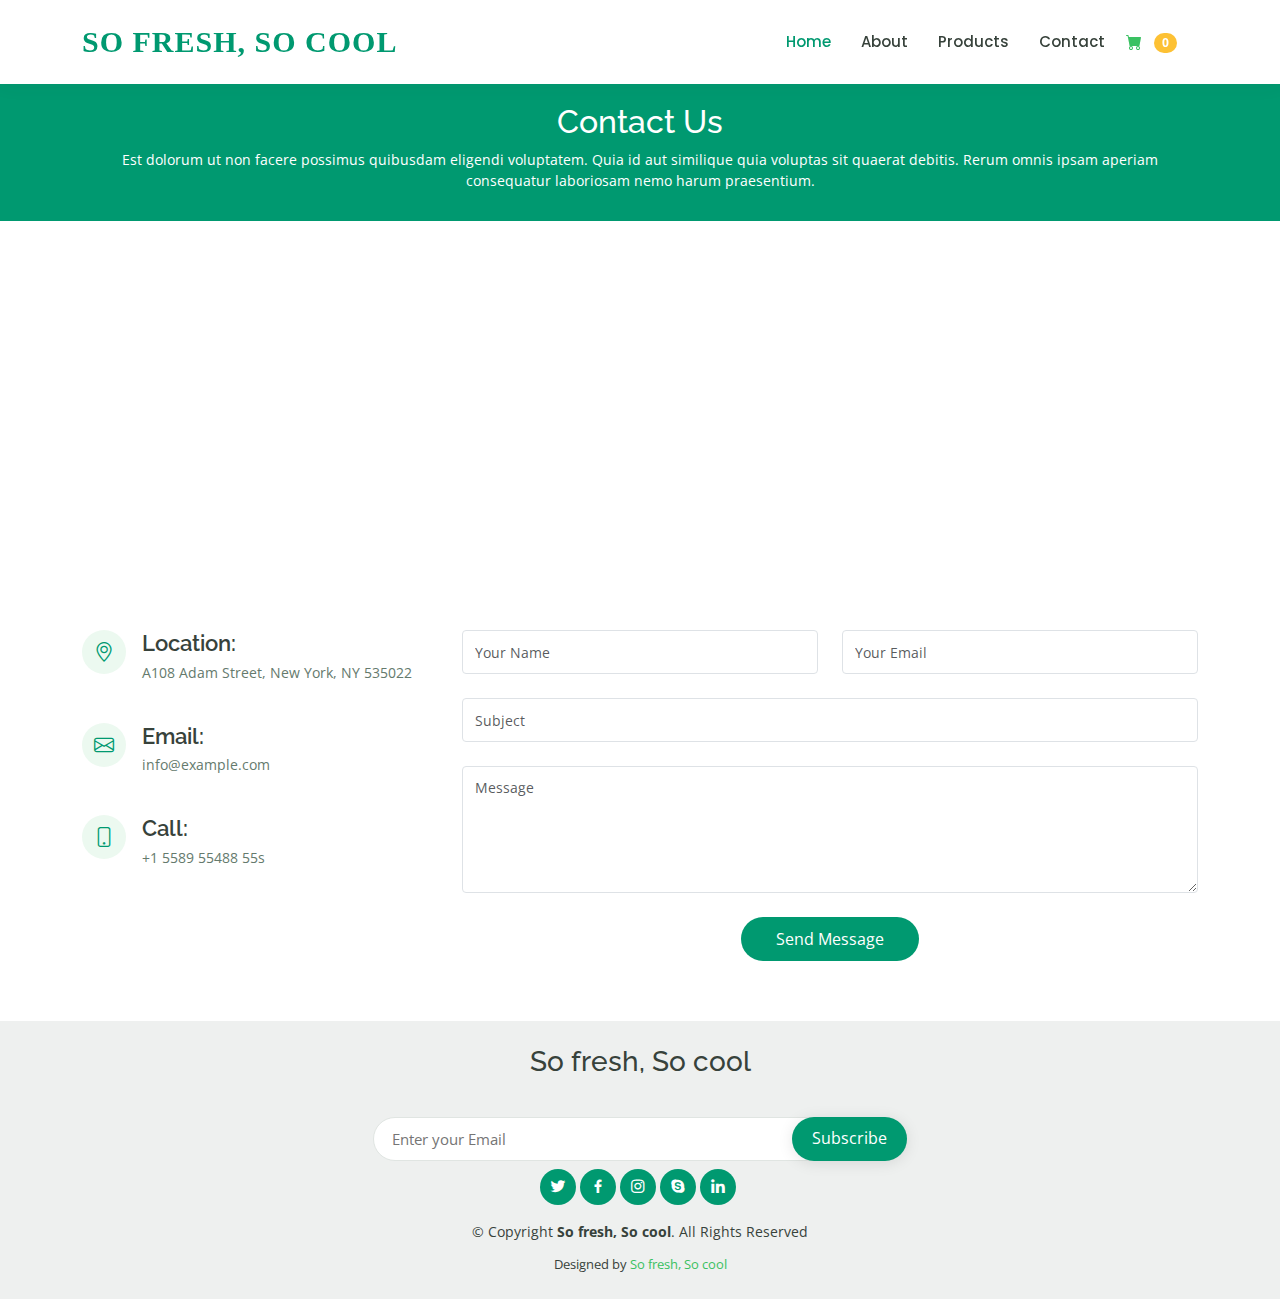
<file: contact.html>
<!DOCTYPE html>
<html lang="en">

<head>
  <meta charset="utf-8">
  <meta content="width=device-width, initial-scale=1.0" name="viewport">

  <title>So fresh, So cool</title>
  <meta content="" name="description">
  <meta content="" name="keywords">

  <!-- Favicons -->
  <link href="assets/img/favicon.png" rel="icon">
  <link href="assets/img/apple-touch-icon.png" rel="apple-touch-icon">

  <!-- Google Fonts -->
  <link href="https://fonts.googleapis.com/css?family=Open+Sans:300,300i,400,400i,600,600i,700,700i|Raleway:300,300i,400,400i,500,500i,600,600i,700,700i|Poppins:300,300i,400,400i,500,500i,600,600i,700,700i" rel="stylesheet">

  <!-- Vendor CSS Files -->
  <link href="assets/vendor/animate.css/animate.min.css" rel="stylesheet">
  <link href="assets/vendor/aos/aos.css" rel="stylesheet">
  <link href="assets/vendor/bootstrap/css/bootstrap.min.css" rel="stylesheet">
  <link href="assets/vendor/bootstrap-icons/bootstrap-icons.css" rel="stylesheet">
  <link href="assets/vendor/boxicons/css/boxicons.min.css" rel="stylesheet">
  <link href="assets/vendor/remixicon/remixicon.css" rel="stylesheet">
  <link href="assets/vendor/swiper/swiper-bundle.min.css" rel="stylesheet">

  <!-- Template Main CSS File -->
  <link href="assets/css/style.css" rel="stylesheet">

  <!-- =======================================================
  * Template Name: Mentor
  * Updated: Jul 27 2023 with Bootstrap v5.3.1
  * Template URL: https://bootstrapmade.com/mentor-free-education-bootstrap-theme/
  * Author: BootstrapMade.com
  * License: https://bootstrapmade.com/license/
  ======================================================== -->
</head>

<body>

  <!-- ======= Header ======= -->
  <header id="header" class="fixed-top">
    <div class="container d-flex align-items-center">

      <h1 class="logo me-auto"><a href="index.html">So fresh, So cool</a></h1>
      <!-- Uncomment below if you prefer to use an image logo -->
      <!-- <a href="index.html" class="logo me-auto"><img src="assets/img/logo.png" alt="" class="img-fluid"></a>-->

      <nav id="navbar" class="navbar order-last order-lg-0">
        <ul>
          <li><a class="active" href="index.html">Home</a></li>
          <li><a href="about.html">About</a></li>
          <li><a href="products.html">Products</a></li>
          <!-- <li><a href="trainers.html">Trainers</a></li> -->
          <!-- <li><a href="events.html">Events</a></li> -->
          <!-- <li><a href="pricing.html">Pricing</a></li> -->

          <!-- <li class="dropdown"><a href="#"><span>Drop Down</span> <i class="bi bi-chevron-down"></i></a>
            <ul>
              <li><a href="#">Drop Down 1</a></li>
              <li class="dropdown"><a href="#"><span>Deep Drop Down</span> <i class="bi bi-chevron-right"></i></a>
                <ul>
                  <li><a href="#">Deep Drop Down 1</a></li>
                  <li><a href="#">Deep Drop Down 2</a></li>
                  <li><a href="#">Deep Drop Down 3</a></li>
                  <li><a href="#">Deep Drop Down 4</a></li>
                  <li><a href="#">Deep Drop Down 5</a></li>
                </ul>
              </li>
              <li><a href="#">Drop Down 2</a></li>
              <li><a href="#">Drop Down 3</a></li>
              <li><a href="#">Drop Down 4</a></li>
            </ul>
          </li> -->
          <li><a href="contact.html">Contact</a></li>
        </ul>
        <i class="bi bi-list mobile-nav-toggle"></i>
      </nav><!-- .navbar -->

      <!-- <a href="#" class="bi-cart-fill">Cart</a> -->
      <form class="d-flex p-2">
        <button class="btn" type="submit">
            <i class="bi-cart-fill me-1" style="color: #3ac162;"></i>
            <!-- Cart -->
            <span class="badge text-white ms-1 rounded-pill" style="background-color: #fdc134;">0</span>
        </button>
      </form>

    </div>
  </header><!-- End Header -->

  <main id="main">

    <!-- ======= Breadcrumbs ======= -->
    <div class="breadcrumbs" data-aos="fade-in">
      <div class="container">
        <h2>Contact Us</h2>
        <p>Est dolorum ut non facere possimus quibusdam eligendi voluptatem. Quia id aut similique quia voluptas sit quaerat debitis. Rerum omnis ipsam aperiam consequatur laboriosam nemo harum praesentium. </p>
      </div>
    </div><!-- End Breadcrumbs -->

    <!-- ======= Contact Section ======= -->
    <section id="contact" class="contact">
      <div data-aos="fade-up">
        <iframe style="border:0; width: 100%; height: 350px;" src="https://www.google.com/maps/embed?pb=!1m14!1m8!1m3!1d12097.433213460943!2d-74.0062269!3d40.7101282!3m2!1i1024!2i768!4f13.1!3m3!1m2!1s0x0%3A0xb89d1fe6bc499443!2sDowntown+Conference+Center!5e0!3m2!1smk!2sbg!4v1539943755621" frameborder="0" allowfullscreen></iframe>
      </div>

      <div class="container" data-aos="fade-up">

        <div class="row mt-5">

          <div class="col-lg-4">
            <div class="info">
              <div class="address">
                <i class="bi bi-geo-alt"></i>
                <h4>Location:</h4>
                <p>A108 Adam Street, New York, NY 535022</p>
              </div>

              <div class="email">
                <i class="bi bi-envelope"></i>
                <h4>Email:</h4>
                <p>info@example.com</p>
              </div>

              <div class="phone">
                <i class="bi bi-phone"></i>
                <h4>Call:</h4>
                <p>+1 5589 55488 55s</p>
              </div>

            </div>

          </div>

          <div class="col-lg-8 mt-5 mt-lg-0">

            <form action="forms/contact.php" method="post" role="form" class="php-email-form">
              <div class="row">
                <div class="col-md-6 form-group">
                  <input type="text" name="name" class="form-control" id="name" placeholder="Your Name" required>
                </div>
                <div class="col-md-6 form-group mt-3 mt-md-0">
                  <input type="email" class="form-control" name="email" id="email" placeholder="Your Email" required>
                </div>
              </div>
              <div class="form-group mt-3">
                <input type="text" class="form-control" name="subject" id="subject" placeholder="Subject" required>
              </div>
              <div class="form-group mt-3">
                <textarea class="form-control" name="message" rows="5" placeholder="Message" required></textarea>
              </div>
              <div class="my-3">
                <div class="loading">Loading</div>
                <div class="error-message"></div>
                <div class="sent-message">Your message has been sent. Thank you!</div>
              </div>
              <div class="text-center"><button type="submit">Send Message</button></div>
            </form>

          </div>

        </div>

      </div>
    </section><!-- End Contact Section -->

  </main><!-- End #main -->

  <!-- ======= Footer ======= -->
  <footer id="footer">
    <div class="container p-4">
      <h3 class="text-center">So fresh, So cool</h3>
      <!-- <p class="text-center">Et aut eum quis fuga eos sunt ipsa nihil. Labore corporis magni eligendi fuga maxime saepe commodi placeat.</p> -->
      <div class="row footer-newsletter justify-content-center">
        <div class="col-lg-6">
          <form action="" method="post">
            <input type="email" name="email" placeholder="Enter your Email"><input type="submit" value="Subscribe">
          </form>
        </div>
      </div>
      <div class="social-links d-flex justify-content-center p-2">
        <a href="#" class="twitter"><i class="bx bxl-twitter"></i></a>
        <a href="#" class="facebook"><i class="bx bxl-facebook"></i></a>
        <a href="#" class="instagram"><i class="bx bxl-instagram"></i></a>
        <a href="#" class="google-plus"><i class="bx bxl-skype"></i></a>
        <a href="#" class="linkedin"><i class="bx bxl-linkedin"></i></a>
      </div>
      <div class="copyright text-center p-2">
        &copy; Copyright <strong><span>So fresh, So cool</span></strong>. All Rights Reserved
      </div>
      <div class="credits text-center">
        <!-- All the links in the footer should remain intact. -->
        <!-- You can delete the links only if you purchased the pro version. -->
        <!-- Licensing information: https://bootstrapmade.com/license/ -->
        <!-- Purchase the pro version with working PHP/AJAX contact form: https://bootstrapmade.com/Soo-bootstrap-template/ -->
        Designed by <a href="https://bootstrapmade.com/">So fresh, So cool</a>
      </div>
    </div>
  </footer><!-- End Footer -->

  <div id="preloader"></div>
  <a href="#" class="back-to-top d-flex align-items-center justify-content-center"><i class="bi bi-arrow-up-short"></i></a>

  <!-- Vendor JS Files -->
  <script src="assets/vendor/purecounter/purecounter_vanilla.js"></script>
  <script src="assets/vendor/aos/aos.js"></script>
  <script src="assets/vendor/bootstrap/js/bootstrap.bundle.min.js"></script>
  <script src="assets/vendor/swiper/swiper-bundle.min.js"></script>
  <script src="assets/vendor/php-email-form/validate.js"></script>

  <!-- Template Main JS File -->
  <script src="assets/js/main.js"></script>

</body>

</html>
</file>
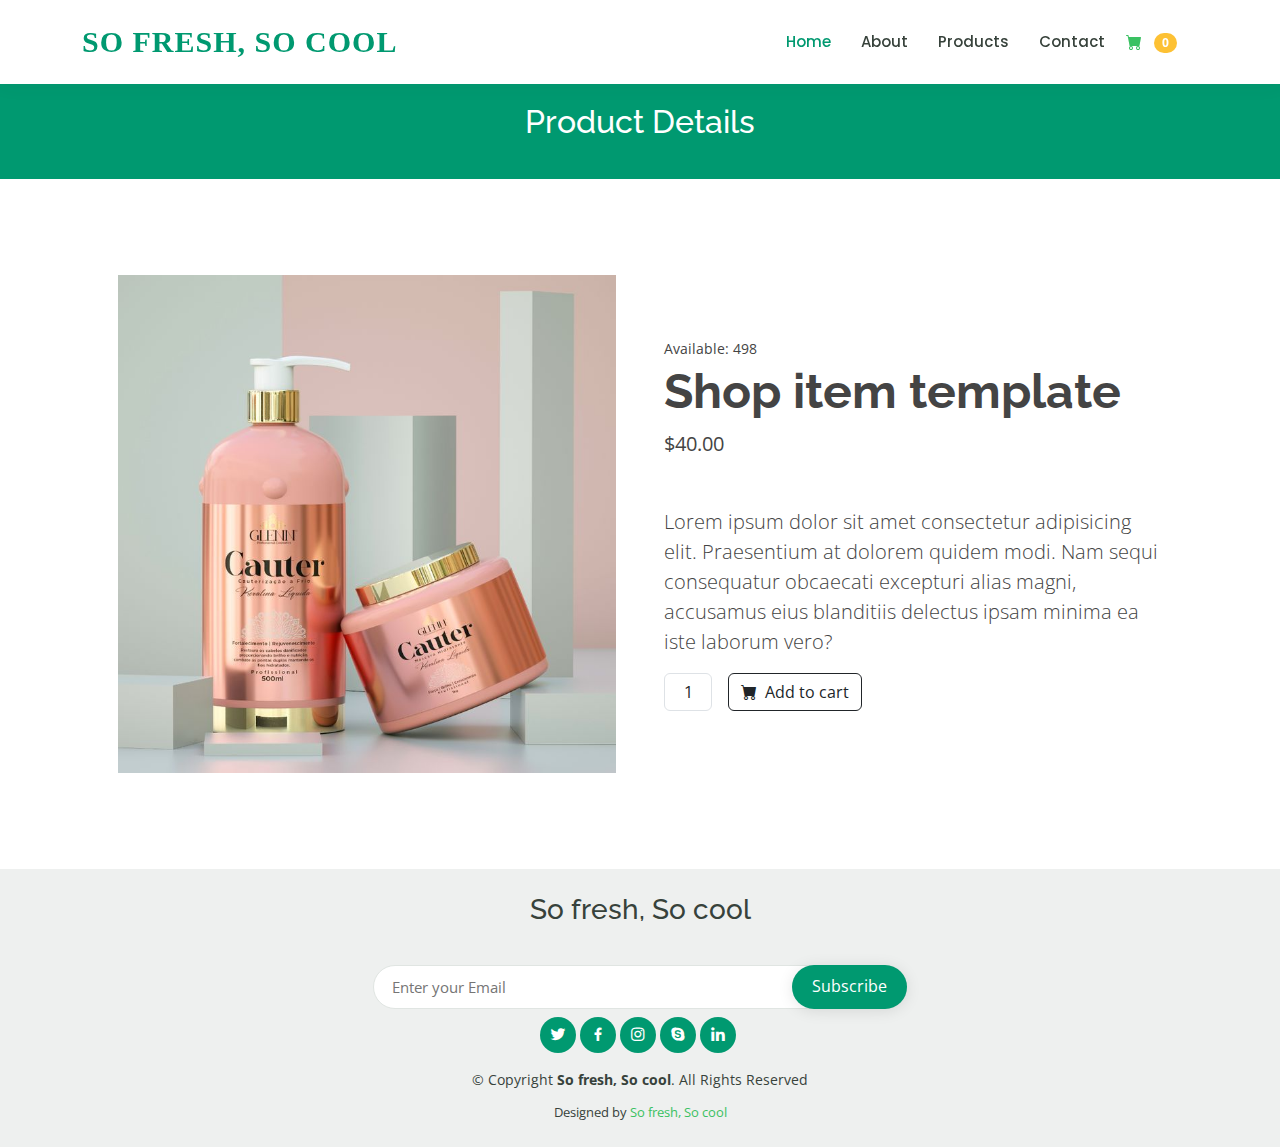
<file: product-details.html>
<!DOCTYPE html>
<html lang="en">

<head>
  <meta charset="utf-8">
  <meta content="width=device-width, initial-scale=1.0" name="viewport">

  <title>So fresh, So cool</title>
  <meta content="" name="description">
  <meta content="" name="keywords">

  <!-- Favicons -->
  <link href="assets/img/favicon.png" rel="icon">
  <link href="assets/img/apple-touch-icon.png" rel="apple-touch-icon">

  <!-- Google Fonts -->
  <link href="https://fonts.googleapis.com/css?family=Open+Sans:300,300i,400,400i,600,600i,700,700i|Raleway:300,300i,400,400i,500,500i,600,600i,700,700i|Poppins:300,300i,400,400i,500,500i,600,600i,700,700i" rel="stylesheet">

  <!-- Vendor CSS Files -->
  <link href="assets/vendor/animate.css/animate.min.css" rel="stylesheet">
  <link href="assets/vendor/aos/aos.css" rel="stylesheet">
  <link href="assets/vendor/bootstrap/css/bootstrap.min.css" rel="stylesheet">
  <link href="assets/vendor/bootstrap-icons/bootstrap-icons.css" rel="stylesheet">
  <link href="assets/vendor/boxicons/css/boxicons.min.css" rel="stylesheet">
  <link href="assets/vendor/remixicon/remixicon.css" rel="stylesheet">
  <link href="assets/vendor/swiper/swiper-bundle.min.css" rel="stylesheet">

  <!-- Template Main CSS File -->
  <link href="assets/css/style.css" rel="stylesheet">

  <!-- =======================================================
  * Template Name: ETK
  * Updated: Jul 27 2023 with Bootstrap v5.3.1
  * Template URL: https://bootstrapmade.com/ETK-free-education-bootstrap-theme/
  * Author: BootstrapMade.com
  * License: https://bootstrapmade.com/license/
  ======================================================== -->
</head>

<body>

  <!-- ======= Header ======= -->
  <header id="header" class="fixed-top">
    <div class="container d-flex align-items-center">

      <h1 class="logo me-auto"><a href="index.html">So fresh, So cool</a></h1>
      <!-- Uncomment below if you prefer to use an image logo -->
      <!-- <a href="index.html" class="logo me-auto"><img src="assets/img/logo.png" alt="" class="img-fluid"></a>-->

      <nav id="navbar" class="navbar order-last order-lg-0">
        <ul>
          <li><a class="active" href="index.html">Home</a></li>
          <li><a href="about.html">About</a></li>
          <li><a href="products.html">Products</a></li>
          <!-- <li><a href="trainers.html">Trainers</a></li> -->
          <!-- <li><a href="events.html">Events</a></li> -->
          <!-- <li><a href="pricing.html">Pricing</a></li> -->

          <!-- <li class="dropdown"><a href="#"><span>Drop Down</span> <i class="bi bi-chevron-down"></i></a>
            <ul>
              <li><a href="#">Drop Down 1</a></li>
              <li class="dropdown"><a href="#"><span>Deep Drop Down</span> <i class="bi bi-chevron-right"></i></a>
                <ul>
                  <li><a href="#">Deep Drop Down 1</a></li>
                  <li><a href="#">Deep Drop Down 2</a></li>
                  <li><a href="#">Deep Drop Down 3</a></li>
                  <li><a href="#">Deep Drop Down 4</a></li>
                  <li><a href="#">Deep Drop Down 5</a></li>
                </ul>
              </li>
              <li><a href="#">Drop Down 2</a></li>
              <li><a href="#">Drop Down 3</a></li>
              <li><a href="#">Drop Down 4</a></li>
            </ul>
          </li> -->
          <li><a href="contact.html">Contact</a></li>
        </ul>
        <i class="bi bi-list mobile-nav-toggle"></i>
      </nav><!-- .navbar -->

      <!-- <a href="#" class="bi-cart-fill">Cart</a> -->
      <form class="d-flex p-2">
        <button class="btn" type="submit">
            <i class="bi-cart-fill me-1" style="color: #3ac162;"></i>
            <!-- Cart -->
            <span class="badge text-white ms-1 rounded-pill" style="background-color: #fdc134;">0</span>
        </button>
      </form>

    </div>
  </header><!-- End Header -->

  <main id="main">

    <!-- ======= Breadcrumbs ======= -->
    <div class="breadcrumbs" data-aos="fade-in">
      <div class="container">
        <h2>Product Details</h2>
        <!-- <p>Est dolorum ut non facere possimus quibusdam eligendi voluptatem. Quia id aut similique quia voluptas sit quaerat debitis. Rerum omnis ipsam aperiam consequatur laboriosam nemo harum praesentium. </p> -->
      </div>
    </div><!-- End Breadcrumbs -->

    <section class="py-5">
      <div class="container px-4 px-lg-5 my-5">
          <div class="row gx-4 gx-lg-5 align-items-center">
              <div class="col-md-6"><img class="card-img-top mb-5 mb-md-0" src="assets/img/Cosmetic – Cauter launch 2021.jpeg" alt="..." /></div>
              <div class="col-md-6">
                  <div class="small mb-1">Available: 498</div>
                  <h1 class="display-5 fw-bolder">Shop item template</h1>
                  <div class="fs-5 mb-5">
                      <!-- <span class="text-decoration-line-through">$45.00</span> -->
                      <span>$40.00</span>
                  </div>
                  <p class="lead">Lorem ipsum dolor sit amet consectetur adipisicing elit. Praesentium at dolorem quidem modi. Nam sequi consequatur obcaecati excepturi alias magni, accusamus eius blanditiis delectus ipsam minima ea iste laborum vero?</p>
                  <div class="d-flex">
                      <input class="form-control text-center me-3" id="inputQuantity" type="num" value="1" style="max-width: 3rem" />
                      <button class="btn btn-outline-dark flex-shrink-0" type="button">
                          <i class="bi-cart-fill me-1"></i>
                          Add to cart
                      </button>
                  </div>
              </div>
          </div>
      </div>
  </section>
    <!-- ======= Cource Details Section ======= -->
    <!-- <section id="course-details" class="course-details">
      <div class="container" data-aos="fade-up">

        <div class="row">
          <div class="col-lg-8">
            <img src="assets/img/course-details.jpg" class="img-fluid" alt="">
            <h3>Et enim incidunt fuga tempora</h3>
            <p>
              Qui et explicabo voluptatem et ab qui vero et voluptas. Sint voluptates temporibus quam autem. Atque nostrum voluptatum laudantium a doloremque enim et ut dicta. Nostrum ducimus est iure minima totam doloribus nisi ullam deserunt. Corporis aut officiis sit nihil est. Labore aut sapiente aperiam.
              Qui voluptas qui vero ipsum ea voluptatem. Omnis et est. Voluptatem officia voluptatem adipisci et iusto provident doloremque consequatur. Quia et porro est. Et qui corrupti laudantium ipsa.
              Eum quasi saepe aperiam qui delectus quaerat in. Vitae mollitia ipsa quam. Ipsa aut qui numquam eum iste est dolorum. Rem voluptas ut sit ut.
            </p>
          </div>
          <div class="col-lg-4">

            <div class="course-info d-flex justify-content-between align-items-center">
              <h5>Name</h5>
              <p><a href="#">Sample Product</a></p>
            </div>

            <div class="course-info d-flex justify-content-between align-items-center">
              <h5>Price</h5>
              <p>$165</p>
            </div>

            <div class="course-info d-flex justify-content-between align-items-center">
              <h5>Available</h5>
              <p>30</p>
            </div>

          </div>
        </div>

      </div>
    </section> -->
    <!-- End Cource Details Section -->

    <!-- ======= Cource Details Tabs Section ======= -->
    <!-- <section id="cource-details-tabs" class="cource-details-tabs">
      <div class="container" data-aos="fade-up">

        <div class="row">
          <div class="col-lg-3">
            <ul class="nav nav-tabs flex-column">
              <li class="nav-item">
                <a class="nav-link active show" data-bs-toggle="tab" href="#tab-1">Modi sit est</a>
              </li>
              <li class="nav-item">
                <a class="nav-link" data-bs-toggle="tab" href="#tab-2">Unde praesentium sed</a>
              </li>
              <li class="nav-item">
                <a class="nav-link" data-bs-toggle="tab" href="#tab-3">Pariatur explicabo vel</a>
              </li>
              <li class="nav-item">
                <a class="nav-link" data-bs-toggle="tab" href="#tab-4">Nostrum qui quasi</a>
              </li>
              <li class="nav-item">
                <a class="nav-link" data-bs-toggle="tab" href="#tab-5">Iusto ut expedita aut</a>
              </li>
            </ul>
          </div>
          <div class="col-lg-9 mt-4 mt-lg-0">
            <div class="tab-content">
              <div class="tab-pane active show" id="tab-1">
                <div class="row">
                  <div class="col-lg-8 details order-2 order-lg-1">
                    <h3>Architecto ut aperiam autem id</h3>
                    <p class="fst-italic">Qui laudantium consequatur laborum sit qui ad sapiente dila parde sonata raqer a videna mareta paulona marka</p>
                    <p>Et nobis maiores eius. Voluptatibus ut enim blanditiis atque harum sint. Laborum eos ipsum ipsa odit magni. Incidunt hic ut molestiae aut qui. Est repellat minima eveniet eius et quis magni nihil. Consequatur dolorem quaerat quos qui similique accusamus nostrum rem vero</p>
                  </div>
                  <div class="col-lg-4 text-center order-1 order-lg-2">
                    <img src="assets/img/course-details-tab-1.png" alt="" class="img-fluid">
                  </div>
                </div>
              </div>
              <div class="tab-pane" id="tab-2">
                <div class="row">
                  <div class="col-lg-8 details order-2 order-lg-1">
                    <h3>Et blanditiis nemo veritatis excepturi</h3>
                    <p class="fst-italic">Qui laudantium consequatur laborum sit qui ad sapiente dila parde sonata raqer a videna mareta paulona marka</p>
                    <p>Ea ipsum voluptatem consequatur quis est. Illum error ullam omnis quia et reiciendis sunt sunt est. Non aliquid repellendus itaque accusamus eius et velit ipsa voluptates. Optio nesciunt eaque beatae accusamus lerode pakto madirna desera vafle de nideran pal</p>
                  </div>
                  <div class="col-lg-4 text-center order-1 order-lg-2">
                    <img src="assets/img/course-details-tab-2.png" alt="" class="img-fluid">
                  </div>
                </div>
              </div>
              <div class="tab-pane" id="tab-3">
                <div class="row">
                  <div class="col-lg-8 details order-2 order-lg-1">
                    <h3>Impedit facilis occaecati odio neque aperiam sit</h3>
                    <p class="fst-italic">Eos voluptatibus quo. Odio similique illum id quidem non enim fuga. Qui natus non sunt dicta dolor et. In asperiores velit quaerat perferendis aut</p>
                    <p>Iure officiis odit rerum. Harum sequi eum illum corrupti culpa veritatis quisquam. Neque necessitatibus illo rerum eum ut. Commodi ipsam minima molestiae sed laboriosam a iste odio. Earum odit nesciunt fugiat sit ullam. Soluta et harum voluptatem optio quae</p>
                  </div>
                  <div class="col-lg-4 text-center order-1 order-lg-2">
                    <img src="assets/img/course-details-tab-3.png" alt="" class="img-fluid">
                  </div>
                </div>
              </div>
              <div class="tab-pane" id="tab-4">
                <div class="row">
                  <div class="col-lg-8 details order-2 order-lg-1">
                    <h3>Fuga dolores inventore laboriosam ut est accusamus laboriosam dolore</h3>
                    <p class="fst-italic">Totam aperiam accusamus. Repellat consequuntur iure voluptas iure porro quis delectus</p>
                    <p>Eaque consequuntur consequuntur libero expedita in voluptas. Nostrum ipsam necessitatibus aliquam fugiat debitis quis velit. Eum ex maxime error in consequatur corporis atque. Eligendi asperiores sed qui veritatis aperiam quia a laborum inventore</p>
                  </div>
                  <div class="col-lg-4 text-center order-1 order-lg-2">
                    <img src="assets/img/course-details-tab-4.png" alt="" class="img-fluid">
                  </div>
                </div>
              </div>
              <div class="tab-pane" id="tab-5">
                <div class="row">
                  <div class="col-lg-8 details order-2 order-lg-1">
                    <h3>Est eveniet ipsam sindera pad rone matrelat sando reda</h3>
                    <p class="fst-italic">Omnis blanditiis saepe eos autem qui sunt debitis porro quia.</p>
                    <p>Exercitationem nostrum omnis. Ut reiciendis repudiandae minus. Omnis recusandae ut non quam ut quod eius qui. Ipsum quia odit vero atque qui quibusdam amet. Occaecati sed est sint aut vitae molestiae voluptate vel</p>
                  </div>
                  <div class="col-lg-4 text-center order-1 order-lg-2">
                    <img src="assets/img/course-details-tab-5.png" alt="" class="img-fluid">
                  </div>
                </div>
              </div>
            </div>
          </div>
        </div>

      </div>
    </section> -->
    <!-- End Cource Details Tabs Section -->

  </main><!-- End #main -->

  <!-- ======= Footer ======= -->
  <footer id="footer">
    <div class="container p-4">
      <h3 class="text-center">So fresh, So cool</h3>
      <!-- <p class="text-center">Et aut eum quis fuga eos sunt ipsa nihil. Labore corporis magni eligendi fuga maxime saepe commodi placeat.</p> -->
      <div class="row footer-newsletter justify-content-center">
        <div class="col-lg-6">
          <form action="" method="post">
            <input type="email" name="email" placeholder="Enter your Email"><input type="submit" value="Subscribe">
          </form>
        </div>
      </div>
      <div class="social-links d-flex justify-content-center p-2">
        <a href="#" class="twitter"><i class="bx bxl-twitter"></i></a>
        <a href="#" class="facebook"><i class="bx bxl-facebook"></i></a>
        <a href="#" class="instagram"><i class="bx bxl-instagram"></i></a>
        <a href="#" class="google-plus"><i class="bx bxl-skype"></i></a>
        <a href="#" class="linkedin"><i class="bx bxl-linkedin"></i></a>
      </div>
      <div class="copyright text-center p-2">
        &copy; Copyright <strong><span>So fresh, So cool</span></strong>. All Rights Reserved
      </div>
      <div class="credits text-center">
        <!-- All the links in the footer should remain intact. -->
        <!-- You can delete the links only if you purchased the pro version. -->
        <!-- Licensing information: https://bootstrapmade.com/license/ -->
        <!-- Purchase the pro version with working PHP/AJAX contact form: https://bootstrapmade.com/Soo-bootstrap-template/ -->
        Designed by <a href="https://bootstrapmade.com/">So fresh, So cool</a>
      </div>
    </div>
  </footer><!-- End Footer -->

  <div id="preloader"></div>
  <a href="#" class="back-to-top d-flex align-items-center justify-content-center"><i class="bi bi-arrow-up-short"></i></a>

  <!-- Vendor JS Files -->
  <script src="assets/vendor/purecounter/purecounter_vanilla.js"></script>
  <script src="assets/vendor/aos/aos.js"></script>
  <script src="assets/vendor/bootstrap/js/bootstrap.bundle.min.js"></script>
  <script src="assets/vendor/swiper/swiper-bundle.min.js"></script>
  <script src="assets/vendor/php-email-form/validate.js"></script>

  <!-- Template Main JS File -->
  <script src="assets/js/main.js"></script>

</body>

</html>
</file>
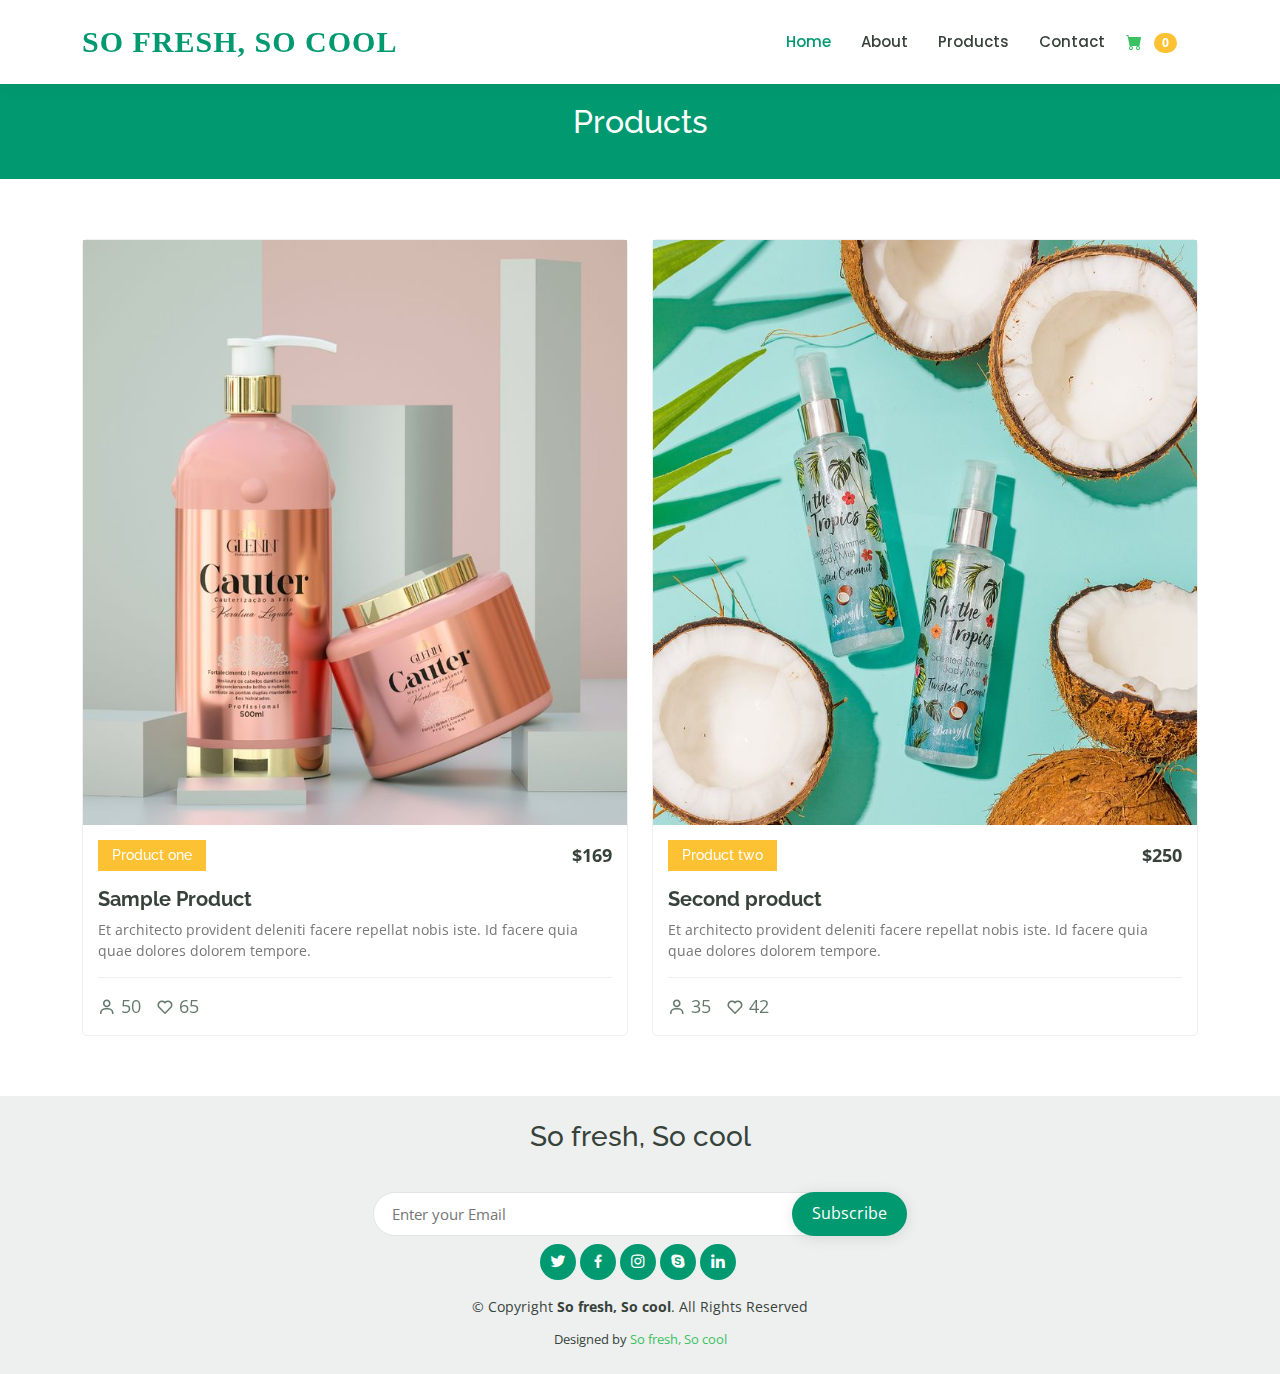
<file: products.html>
<!DOCTYPE html>
<html lang="en">

<head>
  <meta charset="utf-8">
  <meta content="width=device-width, initial-scale=1.0" name="viewport">

  <title>So fresh, So cool</title>
  <meta content="" name="description">
  <meta content="" name="keywords">

  <!-- Favicons -->
  <link href="assets/img/favicon.png" rel="icon">
  <link href="assets/img/apple-touch-icon.png" rel="apple-touch-icon">

  <!-- Google Fonts -->
  <link href="https://fonts.googleapis.com/css?family=Open+Sans:300,300i,400,400i,600,600i,700,700i|Raleway:300,300i,400,400i,500,500i,600,600i,700,700i|Poppins:300,300i,400,400i,500,500i,600,600i,700,700i" rel="stylesheet">

  <!-- Vendor CSS Files -->
  <link href="assets/vendor/animate.css/animate.min.css" rel="stylesheet">
  <link href="assets/vendor/aos/aos.css" rel="stylesheet">
  <link href="assets/vendor/bootstrap/css/bootstrap.min.css" rel="stylesheet">
  <link href="assets/vendor/bootstrap-icons/bootstrap-icons.css" rel="stylesheet">
  <link href="assets/vendor/boxicons/css/boxicons.min.css" rel="stylesheet">
  <link href="assets/vendor/remixicon/remixicon.css" rel="stylesheet">
  <link href="assets/vendor/swiper/swiper-bundle.min.css" rel="stylesheet">

  <!-- Template Main CSS File -->
  <link href="assets/css/style.css" rel="stylesheet">

  <!-- =======================================================
  * Template Name: ETK
  * Updated: Jul 27 2023 with Bootstrap v5.3.1
  * Template URL: https://bootstrapmade.com/ETK-free-education-bootstrap-theme/
  * Author: BootstrapMade.com
  * License: https://bootstrapmade.com/license/
  ======================================================== -->
</head>

<body>

  <!-- ======= Header ======= -->
  <header id="header" class="fixed-top">
    <div class="container d-flex align-items-center">

      <h1 class="logo me-auto"><a href="index.html">So fresh, So cool</a></h1>
      <!-- Uncomment below if you prefer to use an image logo -->
      <!-- <a href="index.html" class="logo me-auto"><img src="assets/img/logo.png" alt="" class="img-fluid"></a>-->

      <nav id="navbar" class="navbar order-last order-lg-0">
        <ul>
          <li><a class="active" href="index.html">Home</a></li>
          <li><a href="about.html">About</a></li>
          <li><a href="products.html">Products</a></li>
          <!-- <li><a href="trainers.html">Trainers</a></li> -->
          <!-- <li><a href="events.html">Events</a></li> -->
          <!-- <li><a href="pricing.html">Pricing</a></li> -->

          <!-- <li class="dropdown"><a href="#"><span>Drop Down</span> <i class="bi bi-chevron-down"></i></a>
            <ul>
              <li><a href="#">Drop Down 1</a></li>
              <li class="dropdown"><a href="#"><span>Deep Drop Down</span> <i class="bi bi-chevron-right"></i></a>
                <ul>
                  <li><a href="#">Deep Drop Down 1</a></li>
                  <li><a href="#">Deep Drop Down 2</a></li>
                  <li><a href="#">Deep Drop Down 3</a></li>
                  <li><a href="#">Deep Drop Down 4</a></li>
                  <li><a href="#">Deep Drop Down 5</a></li>
                </ul>
              </li>
              <li><a href="#">Drop Down 2</a></li>
              <li><a href="#">Drop Down 3</a></li>
              <li><a href="#">Drop Down 4</a></li>
            </ul>
          </li> -->
          <li><a href="contact.html">Contact</a></li>
        </ul>
        <i class="bi bi-list mobile-nav-toggle"></i>
      </nav><!-- .navbar -->

      <!-- <a href="#" class="bi-cart-fill">Cart</a> -->
      <form class="d-flex p-2">
        <button class="btn" type="submit">
            <i class="bi-cart-fill me-1" style="color: #3ac162;"></i>
            <!-- Cart -->
            <span class="badge text-white ms-1 rounded-pill" style="background-color: #fdc134;">0</span>
        </button>
      </form>


    </div>
  </header><!-- End Header -->

  <main id="main" data-aos="fade-in">

    <!-- ======= Breadcrumbs ======= -->
    <div class="breadcrumbs">
      <div class="container">
        <h2>Products</h2>
        <!-- <p>Est dolorum ut non facere possimus quibusdam eligendi voluptatem. Quia id aut similique quia voluptas sit quaerat debitis. Rerum omnis ipsam aperiam consequatur laboriosam nemo harum praesentium. </p> -->
      </div>
    </div><!-- End Breadcrumbs -->

    <!-- ======= Courses Section ======= -->
    <section id="popular-courses" class="courses">
      <div class="container" data-aos="fade-up">

        <!-- <div class="section-title">
          <h2>Products</h2>
         
        </div> -->

        <div class="row" data-aos="zoom-in" data-aos-delay="100">

          <div class="col-lg-6 col-md-6 d-flex align-items-stretch">
            <div class="course-item">
              <img src="assets/img/Cosmetic – Cauter launch 2021.jpeg" class="img-fluid" alt="...">
              <div class="course-content">
                <div class="d-flex justify-content-between align-items-center mb-3">
                  <h4>Product one</h4>
                  <p class="price">$169</p>
                </div>

                <h3><a href="product-details.html">Sample Product</a></h3>
                <p>Et architecto provident deleniti facere repellat nobis iste. Id facere quia quae dolores dolorem tempore.</p>
                <div class="trainer d-flex justify-content-between align-items-center">
                  <!-- <div class="trainer-profile d-flex align-items-center">
                    <img src="assets/img/trainers/trainer-1.jpg" class="img-fluid" alt="">
                    <span>Antonio</span>
                  </div> -->
                  <div class="trainer-rank d-flex align-items-center">
                    <i class="bx bx-user"></i>&nbsp;50
                    &nbsp;&nbsp;
                    <i class="bx bx-heart"></i>&nbsp;65
                  </div>
                </div>
              </div>
            </div>
          </div> <!-- End Course Item-->

          <div class="col-lg-6 col-md-6 d-flex align-items-stretch mt-4 mt-md-0">
            <div class="course-item">
              <img src="assets/img/Barry M_ fun and colourful content for a vegan cosmetics brand - Marianne Taylor.jpeg" class="img-fluid" alt="...">
              <div class="course-content">
                <div class="d-flex justify-content-between align-items-center mb-3">
                  <h4>Product two</h4>
                  <p class="price">$250</p>
                </div>

                <h3><a href="product-details.html">Second product</a></h3>
                <p>Et architecto provident deleniti facere repellat nobis iste. Id facere quia quae dolores dolorem tempore.</p>
                <div class="trainer d-flex justify-content-between align-items-center">
                  <!-- <div class="trainer-profile d-flex align-items-center">
                    <img src="assets/img/trainers/trainer-2.jpg" class="img-fluid" alt="">
                    <span>Lana</span>
                  </div> -->
                  <div class="trainer-rank d-flex align-items-center">
                    <i class="bx bx-user"></i>&nbsp;35
                    &nbsp;&nbsp;
                    <i class="bx bx-heart"></i>&nbsp;42
                  </div>
                </div>
              </div>
            </div>
          </div> <!-- End Course Item-->

        </div>

      </div>
    </section><!-- End Courses Section -->

  </main><!-- End #main -->

  <!-- ======= Footer ======= -->
  <footer id="footer">
    <div class="container p-4">
      <h3 class="text-center">So fresh, So cool</h3>
      <!-- <p class="text-center">Et aut eum quis fuga eos sunt ipsa nihil. Labore corporis magni eligendi fuga maxime saepe commodi placeat.</p> -->
      <div class="row footer-newsletter justify-content-center">
        <div class="col-lg-6">
          <form action="" method="post">
            <input type="email" name="email" placeholder="Enter your Email"><input type="submit" value="Subscribe">
          </form>
        </div>
      </div>
      <div class="social-links d-flex justify-content-center p-2">
        <a href="#" class="twitter"><i class="bx bxl-twitter"></i></a>
        <a href="#" class="facebook"><i class="bx bxl-facebook"></i></a>
        <a href="#" class="instagram"><i class="bx bxl-instagram"></i></a>
        <a href="#" class="google-plus"><i class="bx bxl-skype"></i></a>
        <a href="#" class="linkedin"><i class="bx bxl-linkedin"></i></a>
      </div>
      <div class="copyright text-center p-2">
        &copy; Copyright <strong><span>So fresh, So cool</span></strong>. All Rights Reserved
      </div>
      <div class="credits text-center">
        <!-- All the links in the footer should remain intact. -->
        <!-- You can delete the links only if you purchased the pro version. -->
        <!-- Licensing information: https://bootstrapmade.com/license/ -->
        <!-- Purchase the pro version with working PHP/AJAX contact form: https://bootstrapmade.com/Soo-bootstrap-template/ -->
        Designed by <a href="https://bootstrapmade.com/">So fresh, So cool</a>
      </div>
    </div>
  </footer><!-- End Footer -->

  <div id="preloader"></div>
  <a href="#" class="back-to-top d-flex align-items-center justify-content-center"><i class="bi bi-arrow-up-short"></i></a>

  <!-- Vendor JS Files -->
  <script src="assets/vendor/purecounter/purecounter_vanilla.js"></script>
  <script src="assets/vendor/aos/aos.js"></script>
  <script src="assets/vendor/bootstrap/js/bootstrap.bundle.min.js"></script>
  <script src="assets/vendor/swiper/swiper-bundle.min.js"></script>
  <script src="assets/vendor/php-email-form/validate.js"></script>

  <!-- Template Main JS File -->
  <script src="assets/js/main.js"></script>

</body>

</html>
</file>
<file: assets/css/style.css>
/**
* Template Name: Mentor
* Updated: Jul 27 2023 with Bootstrap v5.3.1
* Template URL: https://bootstrapmade.com/mentor-free-education-bootstrap-theme/
* Author: BootstrapMade.com
* License: https://bootstrapmade.com/license/
*/

/*--------------------------------------------------------------
# General
--------------------------------------------------------------*/
body {
  font-family: "Open Sans", sans-serif;
  color: #444444;
}

a {
  color: #009970;
  text-decoration: none;
}

a:hover {
  color: #86db9f;
  text-decoration: none;
}

h1,
h2,
h3,
h4,
h5,
h6 {
  font-family: "Raleway", sans-serif;
}

/*--------------------------------------------------------------
# Back to top button
--------------------------------------------------------------*/
.back-to-top {
  position: fixed;
  visibility: hidden;
  opacity: 0;
  right: 15px;
  bottom: 15px;
  z-index: 996;
  background: #009970;
  width: 40px;
  height: 40px;
  border-radius: 50px;
  transition: all 0.4s;
}

.back-to-top i {
  font-size: 28px;
  color: #fff;
  line-height: 0;
}

.back-to-top:hover {
  background: #7ed899;
  color: #fff;
}

.back-to-top.active {
  visibility: visible;
  opacity: 1;
}

/*--------------------------------------------------------------
# Preloader
--------------------------------------------------------------*/
#preloader {
  position: fixed;
  top: 0;
  left: 0;
  right: 0;
  bottom: 0;
  z-index: 9999;
  overflow: hidden;
  background: #fff;
}

#preloader:before {
  content: "";
  position: fixed;
  top: calc(50% - 30px);
  left: calc(50% - 30px);
  border: 6px solid #009970;
  border-top-color: #fff;
  border-bottom-color: #fff;
  border-radius: 50%;
  width: 60px;
  height: 60px;
  animation: animate-preloader 1s linear infinite;
}

@keyframes animate-preloader {
  0% {
    transform: rotate(0deg);
  }

  100% {
    transform: rotate(360deg);
  }
}

/*--------------------------------------------------------------
# Disable aos animation delay on mobile devices
--------------------------------------------------------------*/
@media screen and (max-width: 768px) {
  [data-aos-delay] {
    transition-delay: 0 !important;
  }
}

/*--------------------------------------------------------------
# Header
--------------------------------------------------------------*/
#header {
  background: #fff;
  transition: all 0.5s;
  z-index: 997;
  padding: 15px 0;
  box-shadow: 0px 0 18px rgba(55, 66, 59, 0.08);
}

#header .logo {
  font-size: 30px;
  margin: 0;
  padding: 0;
  line-height: 1;
  font-weight: 600;
  letter-spacing: 1px;
  text-transform: uppercase;
  font-family: italic;
}

#header .logo a {
  color: #009970;
}

#header .logo img {
  max-height: 40px;
}

/**
* Get Startet Button 
*/
.get-started-btn {
  margin-left: 22px;
  background: #009970;
  color: #fff;
  border-radius: 50px;
  padding: 8px 25px;
  white-space: nowrap;
  transition: 0.3s;
  font-size: 14px;
  display: inline-block;
}

.get-started-btn:hover {
  background: #3ac162;
  color: #fff;
}

@media (max-width: 768px) {
  .get-started-btn {
    margin: 0 15px 0 0;
    padding: 6px 18px;
  }
}

/*--------------------------------------------------------------
# Navigation Menu
--------------------------------------------------------------*/
/**
* Desktop Navigation 
*/
.navbar {
  padding: 0;
}

.navbar ul {
  margin: 0;
  padding: 0;
  display: flex;
  list-style: none;
  align-items: center;
}

.navbar li {
  position: relative;
}

.navbar a,
.navbar a:focus {
  display: flex;
  align-items: center;
  justify-content: space-between;
  padding: 10px 0 10px 30px;
  font-family: "Poppins", sans-serif;
  font-size: 15px;
  font-weight: 500;
  color: #37423b;
  white-space: nowrap;
  transition: 0.3s;
}

.navbar a i,
.navbar a:focus i {
  font-size: 12px;
  line-height: 0;
  margin-left: 5px;
}

.navbar a:hover,
.navbar .active,
.navbar .active:focus,
.navbar li:hover>a {
  color: #009970;
}

.navbar .dropdown ul {
  display: block;
  position: absolute;
  left: 30px;
  top: calc(100% + 30px);
  margin: 0;
  padding: 10px 0;
  z-index: 99;
  opacity: 0;
  visibility: hidden;
  background: #fff;
  box-shadow: 0px 0px 30px rgba(127, 137, 161, 0.25);
  transition: 0.3s;
  border-radius: 4px;
}

.navbar .dropdown ul li {
  min-width: 200px;
}

.navbar .dropdown ul a {
  padding: 10px 20px;
  font-size: 14px;
  text-transform: none;
  font-weight: 500;
}

.navbar .dropdown ul a i {
  font-size: 12px;
}

.navbar .dropdown ul a:hover,
.navbar .dropdown ul .active:hover,
.navbar .dropdown ul li:hover>a {
  color: #009970;
}

.navbar .dropdown:hover>ul {
  opacity: 1;
  top: 100%;
  visibility: visible;
}

.navbar .dropdown .dropdown ul {
  top: 0;
  left: calc(100% - 30px);
  visibility: hidden;
}

.navbar .dropdown .dropdown:hover>ul {
  opacity: 1;
  top: 0;
  left: 100%;
  visibility: visible;
}

@media (max-width: 1366px) {
  .navbar .dropdown .dropdown ul {
    left: -90%;
  }

  .navbar .dropdown .dropdown:hover>ul {
    left: -100%;
  }
}

/**
* Mobile Navigation 
*/
.mobile-nav-toggle {
  color: #37423b;
  font-size: 28px;
  cursor: pointer;
  display: none;
  line-height: 0;
  transition: 0.5s;
}

.mobile-nav-toggle.bi-x {
  color: #fff;
}

@media (max-width: 991px) {
  .mobile-nav-toggle {
    display: block;
  }

  .navbar ul {
    display: none;
  }
}

.navbar-mobile {
  position: fixed;
  overflow: hidden;
  top: 0;
  right: 0;
  left: 0;
  bottom: 0;
  background: rgba(32, 38, 34, 0.9);
  transition: 0.3s;
  z-index: 999;
}

.navbar-mobile .mobile-nav-toggle {
  position: absolute;
  top: 15px;
  right: 15px;
}

.navbar-mobile ul {
  display: block;
  position: absolute;
  top: 55px;
  right: 15px;
  bottom: 15px;
  left: 15px;
  padding: 10px 0;
  border-radius: 6px;
  background-color: #fff;
  overflow-y: auto;
  transition: 0.3s;
}

.navbar-mobile a,
.navbar-mobile a:focus {
  padding: 10px 20px;
  font-size: 15px;
  color: #37423b;
}

.navbar-mobile a:hover,
.navbar-mobile .active,
.navbar-mobile li:hover>a {
  color: #009970;
}

.navbar-mobile .getstarted,
.navbar-mobile .getstarted:focus {
  margin: 15px;
}

.navbar-mobile .dropdown ul {
  position: static;
  display: none;
  margin: 10px 20px;
  padding: 10px 0;
  z-index: 99;
  opacity: 1;
  visibility: visible;
  background: #fff;
  box-shadow: 0px 0px 30px rgba(127, 137, 161, 0.25);
}

.navbar-mobile .dropdown ul li {
  min-width: 200px;
}

.navbar-mobile .dropdown ul a {
  padding: 10px 20px;
}

.navbar-mobile .dropdown ul a i {
  font-size: 12px;
}

.navbar-mobile .dropdown ul a:hover,
.navbar-mobile .dropdown ul .active:hover,
.navbar-mobile .dropdown ul li:hover>a {
  color: #009970;
}

.navbar-mobile .dropdown>.dropdown-active {
  display: block;
}

/*--------------------------------------------------------------
# Hero Section
--------------------------------------------------------------*/
#hero {
  width: 100%;
  height: 85vh;
  background: url("../img/HERBALEA\ CARE\ -\ Shampoo\ Label\ Design.jpeg") top center;
  background-size: contain;
  position: relative;
  /* object-fit: fill; */
}

#hero:before {
  content: "";
  background: rgba(0, 0, 0, 0.4);
  position: absolute;
  bottom: 0;
  top: 0;
  left: 0;
  right: 0;
}

#hero .container {
  padding-top: 72px;
}

@media (max-width: 992px) {
  #hero .container {
    padding-top: 62px;
  }
}

#hero h1 {
  margin: 0;
  font-size: 48px;
  font-weight: 700;
  line-height: 56px;
  color: #fff;
  font-family: Arial, Helvetica, sans-serif;
}

#hero h2 {
  color: #009970;
  margin: 10px 0 0 0;
  font-size: 24px;
}

#hero .btn-get-started {
  font-family: "Raleway", sans-serif;
  font-weight: 500;
  font-size: 15px;
  letter-spacing: 1px;
  display: inline-block;
  padding: 10px 35px;
  border-radius: 50px;
  transition: 0.5s;
  margin-top: 30px;
  border: 2px solid #009970;
  color: #fff;
}

#hero .btn-get-started:hover {
  background: #fdc134;
  border: 2px solid #009970;
}

@media (min-width: 1024px) {
  #hero {
    background-attachment: fixed;
  }
}

@media (max-width: 768px) {
  #hero {
    height: 100vh;
  }

  #hero h1 {
    font-size: 28px;
    line-height: 36px;
  }

  #hero h2 {
    font-size: 18px;
    line-height: 24px;
  }
}

/*--------------------------------------------------------------
# Sections General
--------------------------------------------------------------*/
section {
  padding: 60px 0;
  overflow: hidden;
}

.section-bg {
  background-color: #f6f7f6;
}

.section-title {
  padding-bottom: 40px;
}

.section-title h2 {
  font-size: 14px;
  font-weight: 500;
  padding: 0;
  line-height: 1px;
  margin: 0 0 5px 0;
  letter-spacing: 2px;
  text-transform: uppercase;
  color: #aaaaaa;
  font-family: "Poppins", sans-serif;
}

.section-title h2::after {
  content: "";
  width: 120px;
  height: 1px;
  display: inline-block;
  background: #9ae1af;
  margin: 4px 10px;
}

.section-title p {
  margin: 0;
  margin: 0;
  font-size: 36px;
  font-weight: 700;
  text-transform: uppercase;
  font-family: "Poppins", sans-serif;
  color: #37423b;
}

.breadcrumbs {
  margin-top: 73px;
  text-align: center;
  background: #009970;
  padding: 30px 0;
  color: #fff;
}

@media (max-width: 992px) {
  .breadcrumbs {
    margin-top: 63px;
  }
}

.breadcrumbs h2 {
  font-size: 32px;
  font-weight: 500;
}

.breadcrumbs p {
  font-size: 14px;
  margin-bottom: 0;
}

/*--------------------------------------------------------------
# About
--------------------------------------------------------------*/
.about .content h3 {
  font-weight: 600;
  font-size: 26px;
}

.about .content ul {
  list-style: none;
  padding: 0;
}

.about .content ul li {
  padding-bottom: 10px;
}

.about .content ul i {
  font-size: 20px;
  padding-right: 4px;
  color: #009970;
}

.about .content .learn-more-btn {
  background: #009970;
  color: #fff;
  border-radius: 50px;
  padding: 8px 25px 9px 25px;
  white-space: nowrap;
  transition: 0.3s;
  font-size: 14px;
  display: inline-block;
}

.about .content .learn-more-btn:hover {
  background: #3ac162;
  color: #fff;
}

@media (max-width: 768px) {
  .about .content .learn-more-btn {
    margin: 0 48px 0 0;
    padding: 6px 18px;
  }
}

/*--------------------------------------------------------------
# Counts
--------------------------------------------------------------*/
.counts {
  padding: 30px 0;
}

.counts .counters span {
  font-size: 48px;
  display: block;
  color: #009970;
  font-weight: 700;
}

.counts .counters p {
  padding: 0;
  margin: 0 0 20px 0;
  font-family: "Raleway", sans-serif;
  font-size: 15px;
  font-weight: 600;
  color: #37423b;
}

/*--------------------------------------------------------------
# Why Us
--------------------------------------------------------------*/
.why-us .content {
  padding: 30px;
  background: #009970;
  border-radius: 4px;
  color: #fff;
}

.why-us .content h3 {
  font-weight: 700;
  font-size: 34px;
  margin-bottom: 30px;
}

.why-us .content p {
  margin-bottom: 30px;
}

.why-us .content .more-btn {
  display: inline-block;
  background: rgba(255, 255, 255, 0.1);
  padding: 6px 30px 8px 30px;
  color: #fdc134;
  border-radius: 50px;
  transition: all ease-in-out 0.4s;
}

.why-us .content .more-btn i {
  font-size: 14px;
}

.why-us .content .more-btn:hover {
  color: #fdc134;
  background: #fff;
}

.why-us .icon-boxes .icon-box {
  text-align: center;
  border-radius: 10px;
  background: #fff;
  box-shadow: 0px 2px 15px rgba(0, 0, 0, 0.1);
  padding: 40px 30px;
  width: 100%;
  transition: 0.3s;
}

.why-us .icon-boxes .icon-box i {
  font-size: 40px;
  color: #fdc134;
  margin-bottom: 30px;
}

.why-us .icon-boxes .icon-box h4 {
  font-size: 20px;
  font-weight: 700;
  margin: 0 0 30px 0;
}

.why-us .icon-boxes .icon-box p {
  font-size: 15px;
  color: #848484;
}

.why-us .icon-boxes .icon-box:hover {
  box-shadow: 0px 5px 25px rgba(0, 0, 0, 0.15);
}

/*--------------------------------------------------------------
# Features
--------------------------------------------------------------*/
.features {
  padding-top: 0px;
}

.features .icon-box {
  display: flex;
  align-items: center;
  padding: 20px;
  transition: 0.3s;
  border: 1px solid #eef0ef;
}

.features .icon-box i {
  font-size: 32px;
  padding-right: 10px;
  line-height: 1;
}

.features .icon-box h3 {
  font-weight: 700;
  margin: 0;
  padding: 0;
  line-height: 1;
  font-size: 16px;
}

.features .icon-box h3 a {
  color: #37423b;
  transition: 0.3s;
}

.features .icon-box:hover {
  border-color: #009970;
}

.features .icon-box:hover h3 a {
  color: #009970;
}

/*-----------------------
image css
-------------------------*/
.bd-placeholder-img {
  width: 100%;
  height: 50vh;
  object-fit: inherit;
  font-size: 1.125rem;
  text-anchor: middle;
  -webkit-user-select: none;
  -moz-user-select: none;
  user-select: none;
}

@media (min-width: 768px) {
  .bd-placeholder-img-lg {
    font-size: 3.5rem;
    /* object-fit: fill; */
  }
}

/*--------------------------------------------------------------
# Courses
--------------------------------------------------------------*/
.courses .course-item {
  border-radius: 5px;
  border: 1px solid #eef0ef;
}

.courses .course-item img{
  width: 100%;
  height: 65vh;
  object-fit: fill;
  font-size: 1.125rem;
  text-anchor: middle;
  -webkit-user-select: none;
  -moz-user-select: none;
  user-select: none;
}

.courses .course-content {
  padding: 15px;
}

.courses .course-content h3 {
  font-weight: 700;
  font-size: 20px;
}

.courses .course-content h3 a {
  color: #37423b;
  transition: 0.3s;
}

.courses .course-content h3 a:hover {
  color: #009970;
}

.courses .course-content p {
  font-size: 14px;
  color: #777777;
}

.courses .course-content h4 {
  font-size: 14px;
  background: #fdc134;
  padding: 7px 14px;
  color: #fff;
  margin: 0;
}

.courses .course-content .price {
  margin: 0;
  font-weight: 700;
  font-size: 18px;
  color: #37423b;
}

.courses .trainer {
  padding-top: 15px;
  border-top: 1px solid #eef0ef;
}

.courses .trainer .trainer-profile img {
  max-width: 50px;
  border-radius: 50px;
}

.courses .trainer .trainer-profile span {
  padding-left: 10px;
  font-weight: 600;
  font-size: 16px;
  color: #5a6c60;
}

.courses .trainer .trainer-rank {
  font-size: 18px;
  color: #657a6d;
}

/*--------------------------------------------------------------
# Trainers
--------------------------------------------------------------*/
.trainers .member {
  text-align: center;
  margin-bottom: 20px;
  background: #fff;
  border: 1px solid #eef0ef;
}

.trainers .member img {
  margin: -1px -1px 30px -1px;
}

.trainers .member .member-content {
  padding: 0 20px 30px 20px;
}

.trainers .member h4 {
  font-weight: 700;
  margin-bottom: 2px;
  font-size: 18px;
}

.trainers .member span {
  font-style: italic;
  display: block;
  font-size: 13px;
}

.trainers .member p {
  padding-top: 10px;
  font-size: 14px;
  font-style: italic;
  color: #aaaaaa;
}

.trainers .member .social {
  margin-top: 15px;
}

.trainers .member .social a {
  color: #7e9486;
  transition: 0.3s;
}

.trainers .member .social a:hover {
  color: #009970;
}

.trainers .member .social i {
  font-size: 18px;
  margin: 0 2px;
}

/*--------------------------------------------------------------
# Testimonials
--------------------------------------------------------------*/
.testimonials .testimonial-wrap {
  padding-left: 50px;
}

.testimonials .testimonials-carousel,
.testimonials .testimonials-slider {
  overflow: hidden;
}

.testimonials .testimonial-item {
  box-sizing: content-box;
  padding: 30px 30px 30px 60px;
  margin: 30px 15px;
  min-height: 200px;
  border: 1px solid #eef0ef;
  position: relative;
  background: #fff;
}

.testimonials .testimonial-item .testimonial-img {
  width: 90px;
  border-radius: 10px;
  border: 6px solid #fff;
  position: absolute;
  left: -45px;
}

.testimonials .testimonial-item h3 {
  font-size: 18px;
  font-weight: bold;
  margin: 10px 0 5px 0;
  color: #111;
}

.testimonials .testimonial-item h4 {
  font-size: 14px;
  color: #999;
  margin: 0;
}

.testimonials .testimonial-item .quote-icon-left,
.testimonials .testimonial-item .quote-icon-right {
  color: #c1ecce;
  font-size: 26px;
}

.testimonials .testimonial-item .quote-icon-left {
  display: inline-block;
  left: -5px;
  position: relative;
}

.testimonials .testimonial-item .quote-icon-right {
  display: inline-block;
  right: -5px;
  position: relative;
  top: 10px;
}

.testimonials .testimonial-item p {
  font-style: italic;
  margin: 15px auto 15px auto;
}

.testimonials .swiper-pagination {
  margin-top: 20px;
  position: relative;
}

.testimonials .swiper-pagination .swiper-pagination-bullet {
  width: 12px;
  height: 12px;
  background-color: #fff;
  opacity: 1;
  border: 1px solid #009970;
}

.testimonials .swiper-pagination .swiper-pagination-bullet-active {
  background-color: #009970;
}

@media (max-width: 767px) {
  .testimonials .testimonial-wrap {
    padding-left: 0;
  }

  .testimonials .testimonials-carousel,
  .testimonials .testimonials-slider {
    overflow: hidden;
  }

  .testimonials .testimonial-item {
    padding: 30px;
    margin: 15px;
  }

  .testimonials .testimonial-item .testimonial-img {
    position: static;
    left: auto;
  }
}

/*--------------------------------------------------------------
# Cource Details
--------------------------------------------------------------*/
.course-details h3 {
  font-size: 24px;
  margin: 30px 0 15px 0;
  font-weight: 700;
  position: relative;
  padding-bottom: 10px;
}

.course-details h3:before {
  content: "";
  position: absolute;
  display: block;
  width: 100%;
  height: 1px;
  background: #eef0ef;
  bottom: 0;
  left: 0;
}

.course-details h3:after {
  content: "";
  position: absolute;
  display: block;
  width: 60px;
  height: 1px;
  background: #009970;
  bottom: 0;
  left: 0;
}

.course-details .course-info {
  background: #f6f7f6;
  padding: 10px 15px;
  margin-bottom: 15px;
}

.course-details .course-info h5 {
  font-weight: 400;
  font-size: 16px;
  margin: 0;
  font-family: "Poppins", sans-serif;
}

.course-details .course-info p {
  margin: 0;
  font-weight: 600;
}

.course-details .course-info a {
  color: #657a6d;
}

/*--------------------------------------------------------------
# Cource Details Tabs
--------------------------------------------------------------*/
.cource-details-tabs {
  overflow: hidden;
  padding-top: 0;
}

.cource-details-tabs .nav-tabs {
  border: 0;
}

.cource-details-tabs .nav-link {
  border: 0;
  padding: 12px 15px 12px 0;
  transition: 0.3s;
  color: #37423b;
  border-radius: 0;
  border-right: 2px solid #e2e7e4;
  font-weight: 600;
  font-size: 15px;
}

.cource-details-tabs .nav-link:hover {
  color: #009970;
}

.cource-details-tabs .nav-link.active {
  color: #009970;
  border-color: #009970;
}

.cource-details-tabs .tab-pane.active {
  animation: fadeIn 0.5s ease-out;
}

.cource-details-tabs .details h3 {
  font-size: 26px;
  font-weight: 600;
  margin-bottom: 20px;
  color: #37423b;
}

.cource-details-tabs .details p {
  color: #777777;
}

.cource-details-tabs .details p:last-child {
  margin-bottom: 0;
}

@media (max-width: 992px) {
  .cource-details-tabs .nav-link {
    border: 0;
    padding: 15px;
  }

  .cource-details-tabs .nav-link.active {
    color: #fff;
    background: #009970;
  }
}

/*--------------------------------------------------------------
# Events
--------------------------------------------------------------*/
.events .card {
  border: 0;
  padding: 0 30px;
  margin-bottom: 60px;
  position: relative;
}

.events .card-img {
  width: calc(100% + 60px);
  margin-left: -30px;
  overflow: hidden;
  z-index: 9;
  border-radius: 0;
}

.events .card-img img {
  max-width: 100%;
  transition: all 0.3s ease-in-out;
}

.events .card-body {
  z-index: 10;
  background: #fff;
  border-top: 4px solid #fff;
  padding: 30px;
  box-shadow: 0px 2px 15px rgba(0, 0, 0, 0.1);
  margin-top: -60px;
  transition: 0.3s;
}

.events .card-title {
  font-weight: 700;
  text-align: center;
  margin-bottom: 20px;
}

.events .card-title a {
  color: #37423b;
  transition: 0.3s;
}

.events .card-text {
  color: #5e5e5e;
}

.events .read-more a {
  color: #777777;
  text-transform: uppercase;
  font-weight: 600;
  font-size: 12px;
  transition: 0.3s;
}

.events .read-more a:hover {
  color: #009970;
}

.events .card:hover img {
  transform: scale(1.1);
}

.events .card:hover .card-body {
  border-color: #009970;
}

.events .card:hover .card-body .card-title a {
  color: #009970;
}

/*--------------------------------------------------------------
# Pricing
--------------------------------------------------------------*/
.pricing .box {
  padding: 20px;
  background: #fff;
  text-align: center;
  border: 1px solid #eef0ef;
  border-radius: 0;
  position: relative;
  overflow: hidden;
}

.pricing h3 {
  font-weight: 400;
  margin: -20px -20px 20px -20px;
  padding: 20px 15px;
  font-size: 16px;
  font-weight: 600;
  color: #777777;
  background: #f8f8f8;
}

.pricing h4 {
  font-size: 36px;
  color: #009970;
  font-weight: 600;
  font-family: "Poppins", sans-serif;
  margin-bottom: 20px;
}

.pricing h4 sup {
  font-size: 20px;
  top: -15px;
  left: -3px;
}

.pricing h4 span {
  color: #bababa;
  font-size: 16px;
  font-weight: 300;
}

.pricing ul {
  padding: 0;
  list-style: none;
  color: #444444;
  text-align: center;
  line-height: 20px;
  font-size: 14px;
}

.pricing ul li {
  padding-bottom: 16px;
}

.pricing ul i {
  color: #009970;
  font-size: 18px;
  padding-right: 4px;
}

.pricing ul .na {
  color: #ccc;
  text-decoration: line-through;
}

.pricing .btn-wrap {
  margin: 20px -20px -20px -20px;
  padding: 20px 15px;
  background: #f8f8f8;
  text-align: center;
}

.pricing .btn-buy {
  background: #009970;
  display: inline-block;
  padding: 8px 35px;
  border-radius: 50px;
  color: #fff;
  transition: none;
  font-size: 14px;
  font-weight: 400;
  font-family: "Raleway", sans-serif;
  font-weight: 600;
  transition: 0.3s;
}

.pricing .btn-buy:hover {
  background: #3ac162;
}

.pricing .featured h3 {
  color: #fff;
  background: #009970;
}

.pricing .advanced {
  width: 200px;
  position: absolute;
  top: 18px;
  right: -68px;
  transform: rotate(45deg);
  z-index: 1;
  font-size: 14px;
  padding: 1px 0 3px 0;
  background: #009970;
  color: #fff;
}

/*--------------------------------------------------------------
# Contact
--------------------------------------------------------------*/
.contact {
  padding-top: 5px;
}

.contact .info {
  width: 100%;
  background: #fff;
}

.contact .info i {
  font-size: 20px;
  color: #009970;
  float: left;
  width: 44px;
  height: 44px;
  background: #ecf9f0;
  display: flex;
  justify-content: center;
  align-items: center;
  border-radius: 50px;
  transition: all 0.3s ease-in-out;
}

.contact .info h4 {
  padding: 0 0 0 60px;
  font-size: 22px;
  font-weight: 600;
  margin-bottom: 5px;
  color: #37423b;
}

.contact .info p {
  padding: 0 0 0 60px;
  margin-bottom: 0;
  font-size: 14px;
  color: #657a6d;
}

.contact .info .email,
.contact .info .phone {
  margin-top: 40px;
}

.contact .info .email:hover i,
.contact .info .address:hover i,
.contact .info .phone:hover i {
  background: #009970;
  color: #fff;
}

.contact .php-email-form {
  width: 100%;
  background: #fff;
}

.contact .php-email-form .form-group {
  padding-bottom: 8px;
}

.contact .php-email-form .error-message {
  display: none;
  color: #fff;
  background: #ed3c0d;
  text-align: left;
  padding: 15px;
  font-weight: 600;
}

.contact .php-email-form .error-message br+br {
  margin-top: 25px;
}

.contact .php-email-form .sent-message {
  display: none;
  color: #fff;
  background: #18d26e;
  text-align: center;
  padding: 15px;
  font-weight: 600;
}

.contact .php-email-form .loading {
  display: none;
  background: #fff;
  text-align: center;
  padding: 15px;
}

.contact .php-email-form .loading:before {
  content: "";
  display: inline-block;
  border-radius: 50%;
  width: 24px;
  height: 24px;
  margin: 0 10px -6px 0;
  border: 3px solid #18d26e;
  border-top-color: #eee;
  animation: animate-loading 1s linear infinite;
}

.contact .php-email-form input,
.contact .php-email-form textarea {
  border-radius: 4px;
  box-shadow: none;
  font-size: 14px;
}

.contact .php-email-form input:focus,
.contact .php-email-form textarea:focus {
  border-color: #009970;
}

.contact .php-email-form input {
  height: 44px;
}

.contact .php-email-form textarea {
  padding: 10px 12px;
}

.contact .php-email-form button[type=submit] {
  background: #009970;
  border: 0;
  padding: 10px 35px;
  color: #fff;
  transition: 0.4s;
  border-radius: 50px;
}

.contact .php-email-form button[type=submit]:hover {
  background: #3ac162;
}

@keyframes animate-loading {
  0% {
    transform: rotate(0deg);
  }

  100% {
    transform: rotate(360deg);
  }
}

/*--------------------------------------------------------------
# Footer
--------------------------------------------------------------*/
#footer {
  color: #37423b;
  font-size: 14px;
  background: #eef0ef;
}

#footer .footer-top {
  padding: 60px 0 30px 0;
  background: #f9faf9;
}

#footer .footer-top .footer-contact {
  margin-bottom: 10px;
}

#footer .footer-top .footer-contact h4 {
  font-size: 22px;
  margin: 0 0 30px 0;
  padding: 2px 0 2px 0;
  line-height: 1;
  font-weight: 700;
}

#footer .footer-top .footer-contact p {
  font-size: 14px;
  line-height: 24px;
  margin-bottom: 0;
  font-family: "Raleway", sans-serif;
  color: #777777;
}

#footer .footer-top h4 {
  font-size: 16px;
  font-weight: bold;
  color: #444444;
  position: relative;
  padding-bottom: 12px;
}

#footer .footer-top .footer-links {
  margin-bottom: 30px;
}

#footer .footer-top .footer-links ul {
  list-style: none;
  padding: 0;
  margin: 0;
}

#footer .footer-top .footer-links ul i {
  padding-right: 2px;
  color: #009970;
  font-size: 18px;
  line-height: 1;
}

#footer .footer-top .footer-links ul li {
  padding: 10px 0;
  display: flex;
  align-items: center;
}

#footer .footer-top .footer-links ul li:first-child {
  padding-top: 0;
}

#footer .footer-top .footer-links ul a {
  color: #777777;
  transition: 0.3s;
  display: inline-block;
  line-height: 1;
}

#footer .footer-top .footer-links ul a:hover {
  text-decoration: none;
  color: #009970;
}

#footer .footer-newsletter {
  font-size: 15px;
}

#footer .footer-newsletter h4 {
  font-size: 16px;
  font-weight: bold;
  color: #444444;
  position: relative;
  padding-bottom: 12px;
}

#footer .footer-newsletter form {
  margin-top: 30px;
  background: #fff;
  padding: 6px 10px;
  position: relative;
  border-radius: 50px;
  text-align: left;
  border: 1px solid #e0e5e2;
}

#footer .footer-newsletter form input[type=email] {
  border: 0;
  padding: 4px 8px;
  width: calc(100% - 100px);
}

#footer .footer-newsletter form input[type=submit] {
  position: absolute;
  top: -1px;
  right: -1px;
  bottom: -1px;
  border: 0;
  background: none;
  font-size: 16px;
  padding: 0 20px 2px 20px;
  background: #009970;
  color: #fff;
  transition: 0.3s;
  border-radius: 50px;
  box-shadow: 0px 2px 15px rgba(0, 0, 0, 0.1);
}

#footer .footer-newsletter form input[type=submit]:hover {
  background: #3ac162;
}

#footer .credits {
  padding-top: 5px;
  font-size: 13px;
}

#footer .credits a {
  color: #3ac162;
  transition: 0.3s;
}

#footer .credits a:hover {
  color: #009970;
}

#footer .social-links a {
  font-size: 18px;
  display: inline-block;
  background: #009970;
  color: #fff;
  line-height: 1;
  padding: 8px 0;
  margin-right: 4px;
  border-radius: 50%;
  text-align: center;
  width: 36px;
  height: 36px;
  transition: 0.3s;
}

#footer .social-links a:hover {
  background: #3ac162;
  color: #fff;
  text-decoration: none;
}
</file>
